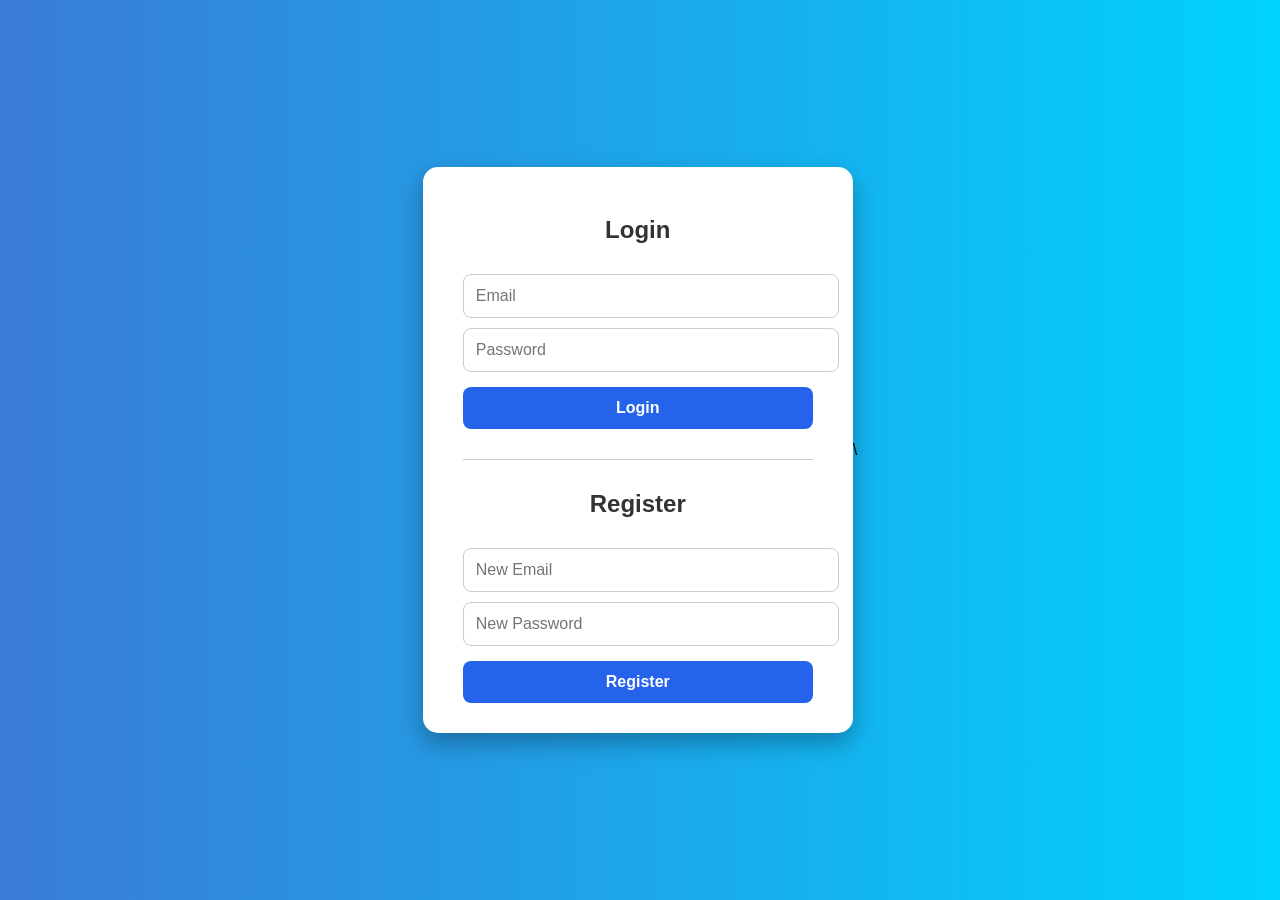
<file: src/index.html>
<!DOCTYPE html>
<html>
<head>
  <title>Login & Register</title>
  <link rel="stylesheet" href="style.css">
</head>
<body>
  <div class="container">
    <h2>Login</h2>
    <input type="email" id="email" placeholder="Email">
    <input type="password" id="password" placeholder="Password">
    <button onclick="login()">Login</button>

    <hr>

    <h2>Register</h2>
    <input type="email" id="reg_email" placeholder="New Email">
    <input type="password" id="reg_password" placeholder="New Password">
    <button onclick="register()">Register</button>
  </div>

  <script>
    function login() {
      const email = document.getElementById("email").value;
      const password = document.getElementById("password").value;

      fetch("backend/login.php", {
        method: "POST",
        body: JSON.stringify({ email, password })
      })
      .then(res => res.json())
      .then(data => {
        if (data.status === "success") {
          sessionStorage.setItem("email", email);
          window.location.href = "dashboard.html";
        } else {
          alert("Login failed: " + data.message);
        }
      });
    }

    function register() {
      const email = document.getElementById("reg_email").value;
      const password = document.getElementById("reg_password").value;

      fetch("backend/register.php", {
        method: "POST",
        body: JSON.stringify({ email, password })
      })
      .then(res => res.json())
      .then(data => {
        if (data.status === "success") {
          alert("Registered successfully! You can now login.");
        } else {
          alert("Registration failed: " + data.message);
        }
      });
    }
  </script>
</body>
</html>
\
</file>
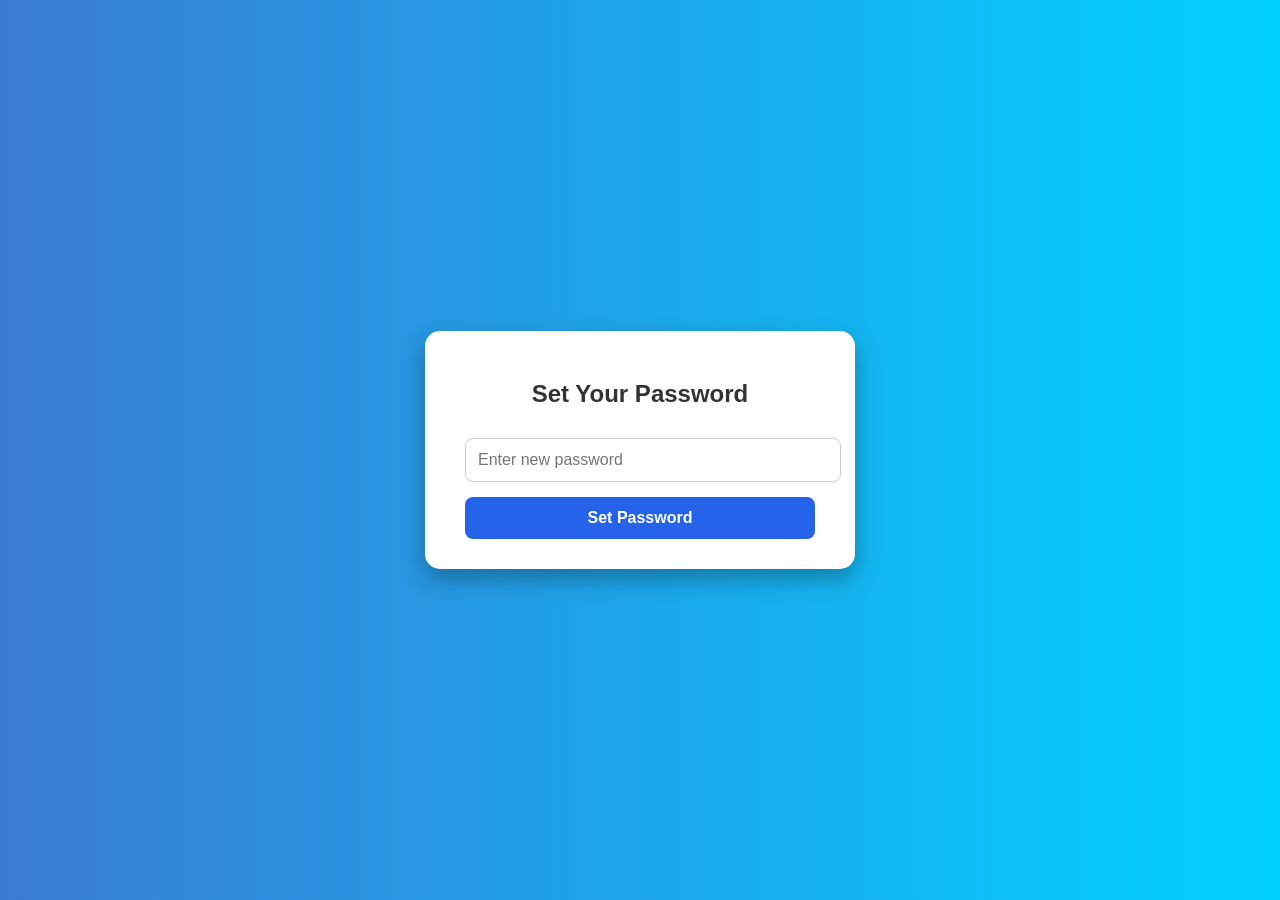
<file: src/set-password.html>
<!DOCTYPE html>
<html>
<head>
  <title>Set Password</title>
  <link rel="stylesheet" href="style.css">
</head>
<body>
  <div class="container">
    <h2>Set Your Password</h2>
    <input type="password" id="setPassword" placeholder="Enter new password" />
    <button onclick="setPassword()">Set Password</button>
  </div>

  <script>
    const email = sessionStorage.getItem("email");

    function setPassword() {
      const password = document.getElementById("setPassword").value;

      fetch("backend/set_password.php", {
        method: "POST",
        body: JSON.stringify({ email, password }),
      })
      .then(res => res.json())
      .then(() => {
        alert("Password set successfully!");
        window.location.href = "dashboard.html";
      });
    }
  </script>
</body>
</html>
</file>
<file: src/style.css>
/* style.css */
body {
  margin: 0;
  font-family: 'Segoe UI', sans-serif;
  background: linear-gradient(to right, #3a7bd5, #00d2ff);
  display: flex;
  justify-content: center;
  align-items: center;
  height: 100vh;
}

.container {
  background-color: #fff;
  padding: 30px 40px;
  border-radius: 15px;
  box-shadow: 0 10px 25px rgba(0, 0, 0, 0.3);
  width: 350px;
}

h2 {
  text-align: center;
  margin-bottom: 20px;
  color: #333;
}

input {
  width: 100%;
  padding: 12px;
  margin-top: 10px;
  border-radius: 8px;
  border: 1px solid #ccc;
  font-size: 16px;
}

button {
  width: 100%;
  padding: 12px;
  margin-top: 15px;
  border: none;
  border-radius: 8px;
  background-color: #2563eb;
  color: white;
  font-weight: bold;
  font-size: 16px;
  cursor: pointer;
  transition: background 0.3s ease;
}

button:hover {
  background-color: #1d4ed8;
}

hr {
  margin: 30px 0;
  border: 0;
  height: 1px;
  background: #ccc;
}

#savedPasswords div {
  background: #f0f0f0;
  padding: 10px;
  border-radius: 6px;
  margin-top: 10px;
  font-size: 14px;
}
</file>
